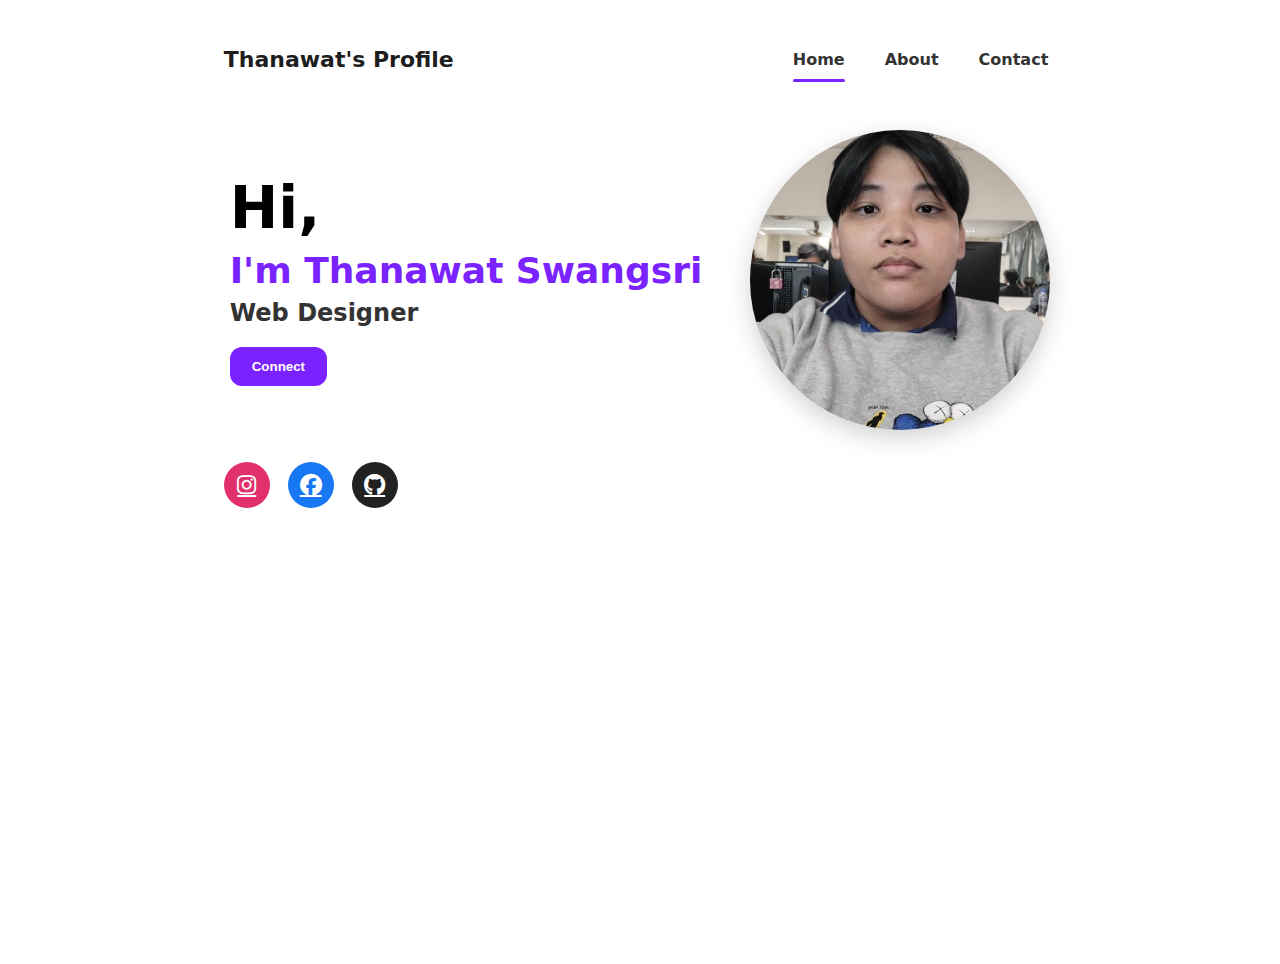
<file: index.html>
<!DOCTYPE html>
<html lang="en">
<head>
    <meta charset="UTF-8">
    <meta name="viewport" content="width=device-width, initial-scale=1.0">
    <title>Thanawat's Profile</title>
    <link rel="stylesheet" href="mystyle.css">
    <link rel="stylesheet" href="https://cdnjs.cloudflare.com/ajax/libs/font-awesome/6.5.0/css/all.min.css">
</head>
<body>
    <div>
        <header>
            <h1>Thanawat's Profile</h1>
            <nav>
                <a href="#">Home</a>
                <a href="#">About</a>
                <a href="#">Contact</a>
            </nav>
        </header>

        <main>
            <section>
                <h2>Hi,</h2>
                <h3>I'm Thanawat Swangsri</h3>
                <h4>Web Designer</h4>
                <a href="hw.html">
                    <input type="submit" value="Connect">
                </a>
            </section>
            <aside>
                <img src="Big.jpg" alt="Thanawat Photo">
            </aside>
        </main>

        <footer>
            <a href="https://www.instagram.com/thana.watt47/" target="_blank" class="social ig">
                <i class="fab fa-instagram"></i>
            </a>
            <a href="https://www.facebook.com/thanawat.sawangsri/" target="_blank" class="social fb">
                <i class="fab fa-facebook"></i>
            </a>
            <a href="https://github.com/ThanawatSwangsri" target="_blank" class="social gh">
                <i class="fab fa-github"></i>
            </a>
        </footer>
    </div>
</body>
</html>
</file>
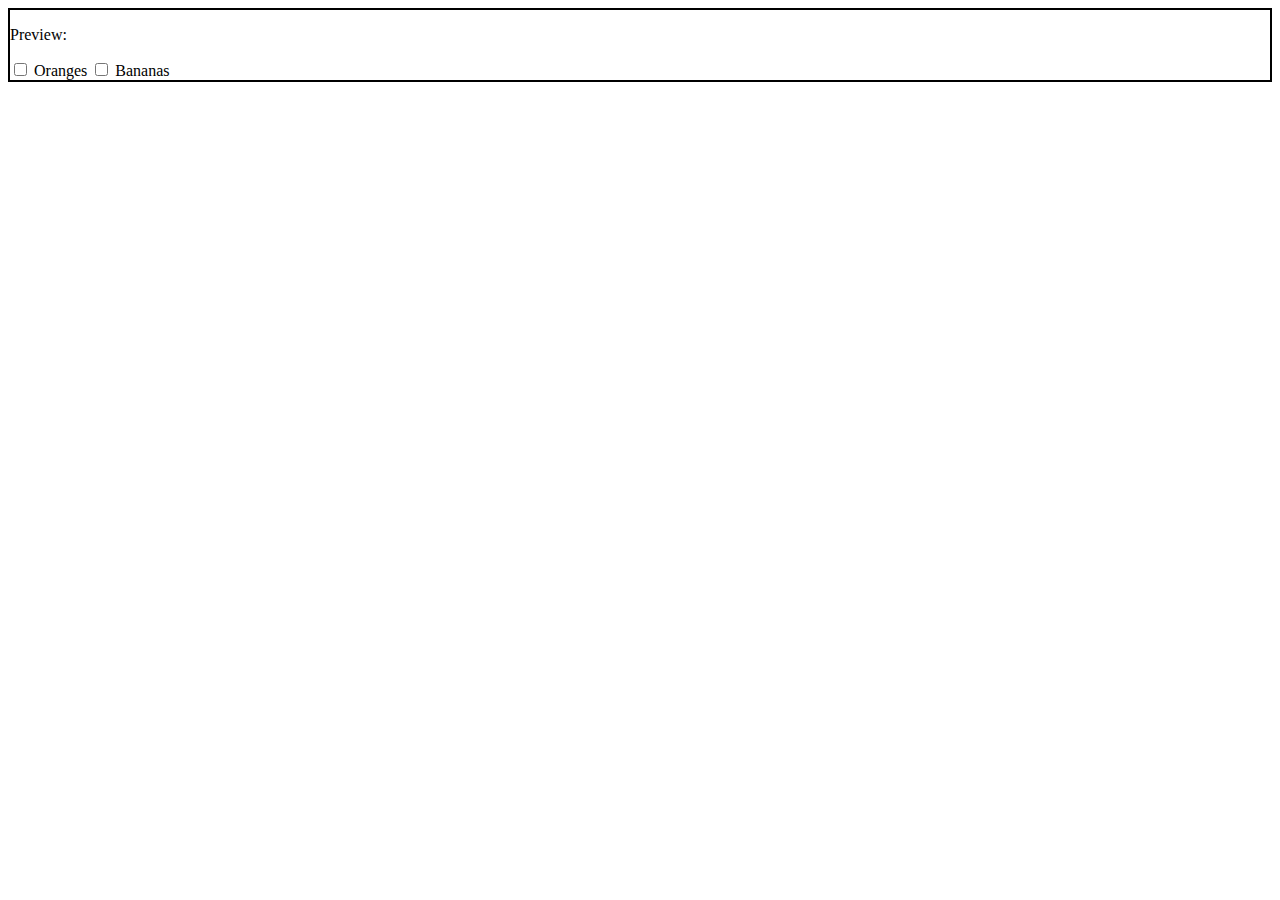
<file: ex01.html>
<!DOCTYPE html>
<html lang="en">
<head>
    <meta charset="UTF-8">
    <meta name="viewport" content="width=device-width, initial-scale=1.0">
    <title>Ex01</title>
    <style>
        input[type="checkbox"]{
            accent-color: rgb(115, 255, 0);
        }
        input[type="checkbox"]:checked + span{
            color: rgb(228, 0, 0);
        }
    </style>
</head>
<body>
    <div>
    <form action="" style="border:2px solid; border-style:solid; align-items: center;">
      <p>Preview:</p>
          <input type="checkbox" id="checkbox" name="fruit1" value="Oranges">
          <span>Oranges</span>
          <input type="checkbox" id="checkbox" name="fruit2" value="bananas">
          <span>Bananas</span>
    </form>
  </div>
</body>
</html>
</file>
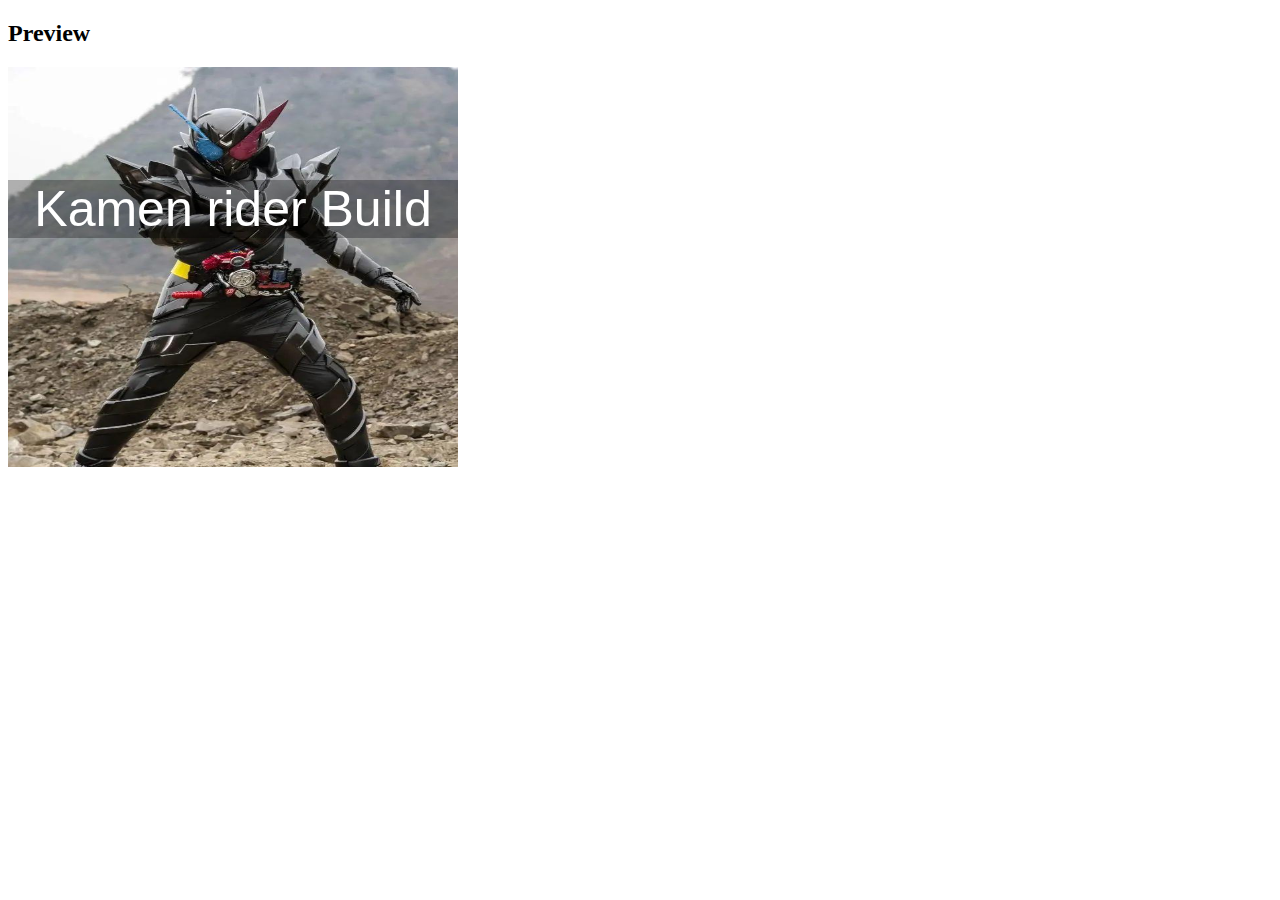
<file: ex02.html>
<!DOCTYPE html>
<html lang="en">
<head>
    <meta charset="UTF-8">
    <meta name="viewport" content="width=device-width, initial-scale=1.0">
    <title>ex02</title>
    <style>
        img {
            width: 450px;
            height: 400px;
        }
        .container {
            width: 450px;
            height: 400px;
            position: relative;
        }
        .overlay {
            position: absolute;
            top: 40%;
            left: 0;
            right: 0;
            background-color: rgba(0, 0, 0, 0.295);
            font-size: 50px;
            font-family: Arial, Helvetica, sans-serif;
            color: white;
            text-align: center;
        }
    </style>
</head>
<body>
    <div class="container">
        <h2>Preview</h2>
        <img src="Build.jpg" alt="">
        <div class="overlay">
            Kamen rider Build
        </div>
    </div>
</body>
</html>
</file>
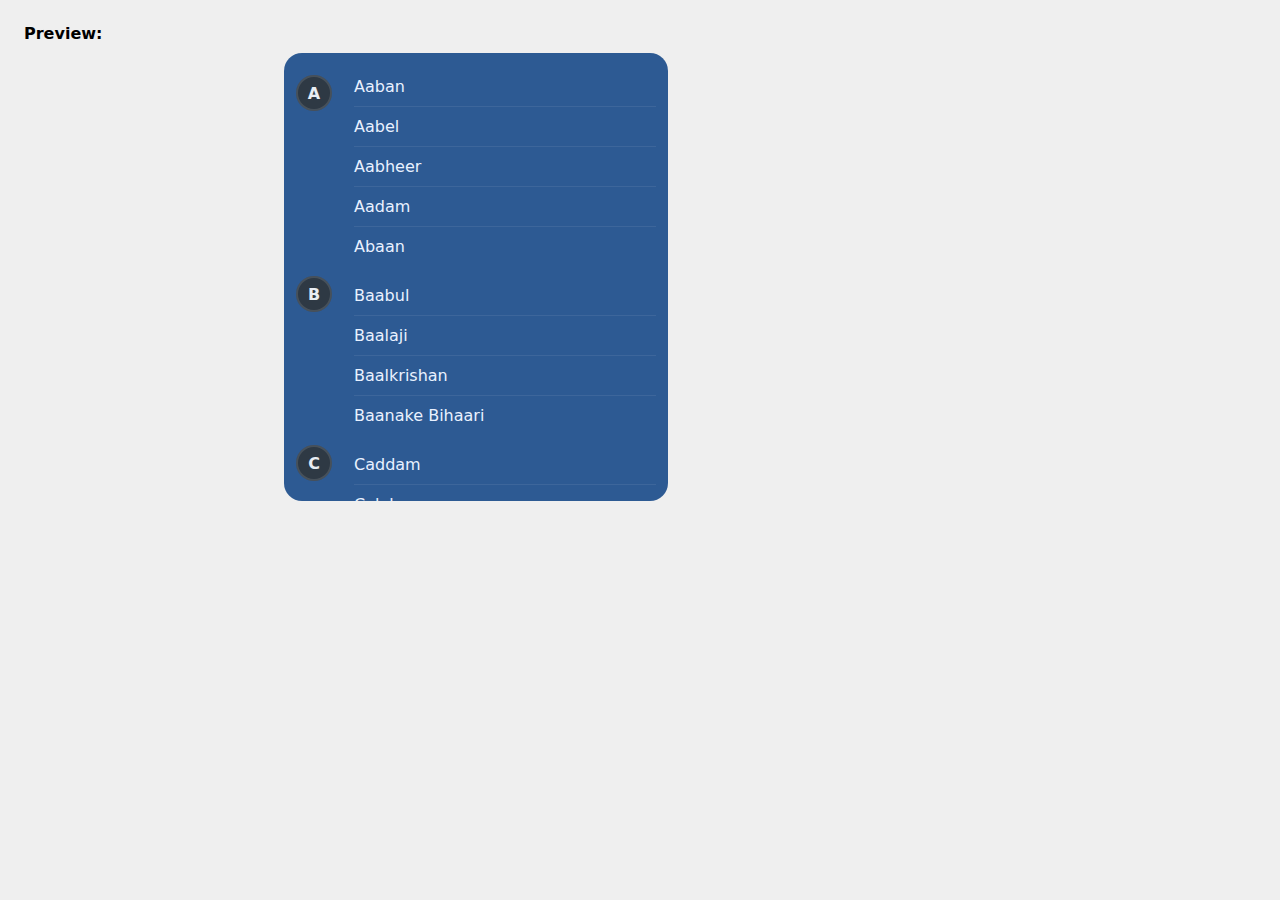
<file: ex03.html>
<!doctype html>
<html lang="th">
<head>
  <meta charset="utf-8" />
  <meta name="viewport" content="width=device-width, initial-scale=1.0" />
  <title>ex03</title>

  <style>
    /* ---------- Base ---------- */
    body {
      font-family: system-ui, -apple-system, "Segoe UI", Roboto, Arial, sans-serif;
      background: #efefef;
      padding: 24px;
      margin: 0;
    }

    .preview {
      font-weight: 700;
      margin-bottom: 10px;
    }

    /* ---------- Panel (scroll area) ---------- */
    .panel {
      width: 360px;
      max-height: 420px;          /* แสดงสกอลล์บาร์เมื่อสูงเกิน */
      overflow: auto;
      background: #2d5a93;
      color: #e9f1ff;
      border-radius: 18px;
      padding: 14px 12px;
      margin-left: 260px;         /* จัดตำแหน่งให้คล้ายภาพตัวอย่าง */
    }

    /* ---------- Section layout: left badge + right list ---------- */
    .section {
      display: grid;
      grid-template-columns: 44px 1fr;
      column-gap: 14px;
      align-items: start;
      margin-bottom: 10px;
    }

    /* วงกลมตัวอักษร (A/B/C) ที่ลอยติดบนสุดตอนเลื่อน */
    .badge {
      position: sticky;
      top: 8px;
      width: 36px;
      height: 36px;
      border-radius: 50%;
      background: #2e3944;
      color: #e8edf3;
      display: grid;
      place-items: center;
      font-weight: 700;
      box-shadow: inset 0 0 0 2px rgba(255, 255, 255, .12);
    }

    /* ---------- List ---------- */
    ul {
      list-style: none;
      margin: 0;
      padding: 0;
    }

    li {
      padding: 10px 0;
      border-bottom: 1px solid rgba(255, 255, 255, .08);
    }

    li:last-child {
      border-bottom: 0;
    }
  </style>
</head>
<body>
  <div class="preview">Preview:</div>

  <div class="panel">
    <!-- A -->
    <div class="section">
      <div class="badge">A</div>
      <ul>
        <li>Aaban</li>
        <li>Aabel</li>
        <li>Aabheer</li>
        <li>Aadam</li>
        <li>Abaan</li>
      </ul>
    </div>
    <!-- B -->
    <div class="section">
      <div class="badge">B</div>
      <ul>
        <li>Baabul</li>
        <li>Baalaji</li>
        <li>Baalkrishan</li>
        <li>Baanake Bihaari</li>
      </ul>
    </div>

    <!-- C -->
    <div class="section">
      <div class="badge">C</div>
      <ul>
        <li>Caddam</li>
        <li>Caleb</li>
        <li>Carl</li>
        <li>Charlie</li>
      </ul>
    </div>
  </div>
</body>
</html>
</file>
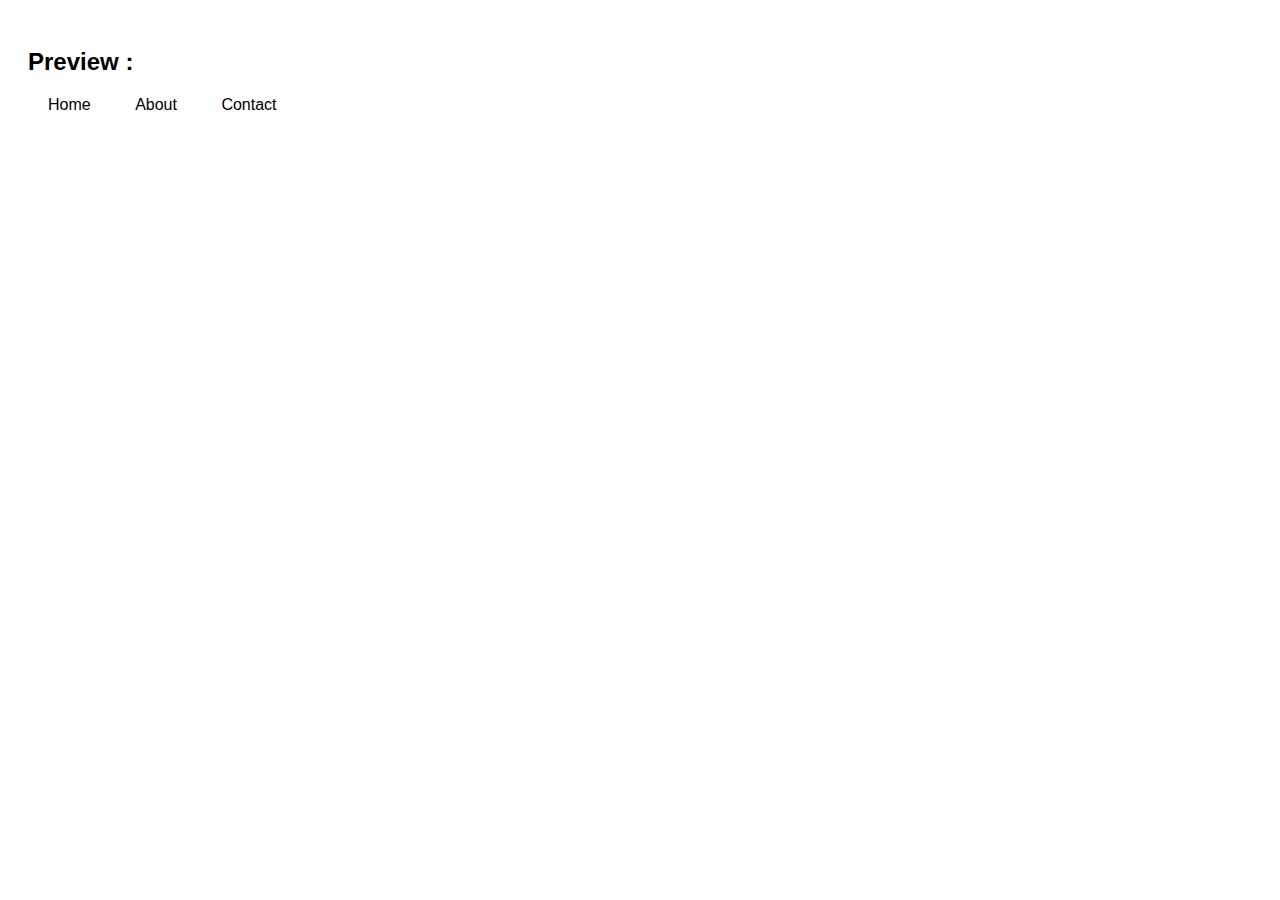
<file: ex04.html>
<!DOCTYPE html>
<html lang="en">
<head>
  <meta charset="UTF-8">
  <meta name="viewport" content="width=device-width, initial-scale=1.0">
  <title>ex04</title>
  <style>
    body {
      font-family: Arial, sans-serif;
    }

    nav {
      justify-content: center;
      gap: 20px;
      padding: 20px;
    }

    a {
      color: #000000;
      padding: 10px 20px;
      border-radius: 6px;
      transition: transform 0.3s, background-color 0.3s;
    }

    a:hover, a:focus {
      background-color: orange;
      transform: scale(1.1);
    }
  </style>
</head>
<body>
  <nav>
    <h2>Preview :</h2>
    <a>Home</a>
    <a>About</a>
    <a>Contact</a>
  </nav>
</body>
</html>
</file>
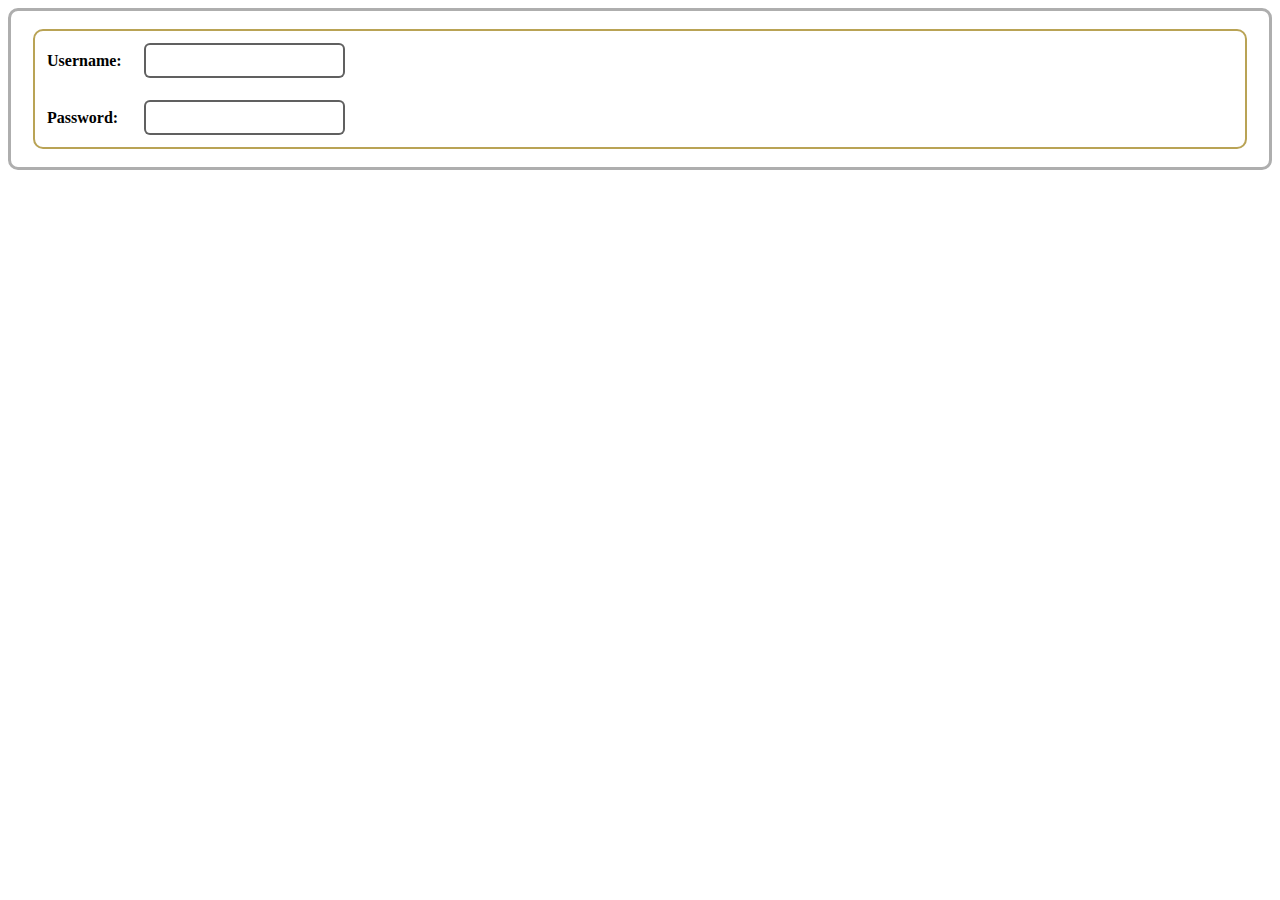
<file: ex06.html>
<!DOCTYPE html>
<html lang="en">
<head>
  <meta charset="UTF-8">
  <meta name="viewport" content="width=device-width, initial-scale=1.0">
  <title>ex06</title>
  <style>
    div {
      height: 120px;
      padding: 18px 22px;
      border: 3px solid rgb(174, 174, 174);
      border-radius: 10px;
    }

    form {
      border: 2px solid rgb(185, 163, 85);
      border-radius: 10px;
    }

    form:focus-within {
      background-color: rgb(255, 253, 246);
    }

    td {
      padding: 10px;
      font-weight: bold;
    }

    input {
      padding: 8px 10px;
      border: 2px solid rgba(0, 0, 0, 0.624);
      border-radius: 6px;
      outline: none;
    }
    input:focus {
      border-color: rgb(185, 163, 85);
      box-shadow: 0 0 0 2px rgba(0, 0, 0, 0.1);;
    }
  </style>
</head>
<body>
  <div>
    <form>
        <table>
            <tr>
                <td>Username: </td>
                <td><input type="text" name="user"></td>
            </tr>
            <tr>
                <td>Password: </td>
                <td><input type="password" name="pass"></td>
            </tr>
        </table>
    </form>
  </div>
</body>
</html>
</file>
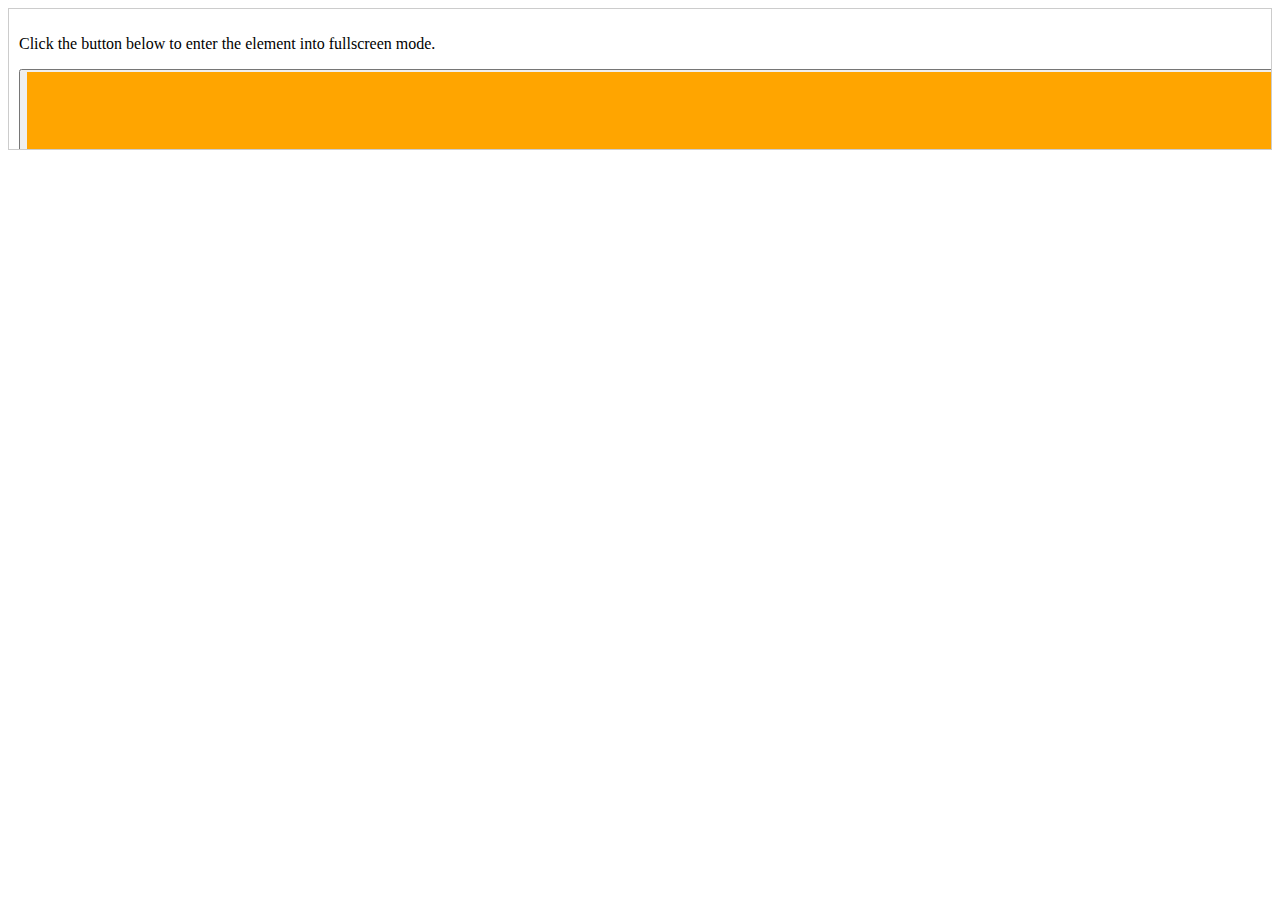
<file: ex07.html>
<!DOCTYPE html>
<html lang="en">
<head>
    <meta charset="UTF-8">
    <meta name="viewport" content="width=device-width, initial-scale=1.0">
    <title>ex07</title>
    <style>
    #box {
        width: 1850px;
        height: 100px;
        background: orange;
        transition: all 0.3s ease;
    }

    #box:fullscreen {
        background: rgb(196, 52, 52);
        width: 100%;
        height: 100%;
    }
    .border{
        border: 1px solid #ccc;
        overflow: auto;
        padding: 10px;
        border: 1px solid #ccc;
        height: 120px;
    }

    </style>
</head>
<body>
    <div class="border">
        <p>Click the button below to enter the element into fullscreen mode.</p>

        <button onclick="openFullscreen()"><div id="box"></div></button>

        <script>
            const box = document.getElementById("box");
            box.addEventListener("click", () => {
            if (!document.fullscreenElement) {
                box.requestFullscreen();
            } else {
                document.exitFullscreen();
            }
            });
    </script>
  </div>
</body>
</html>
</file>
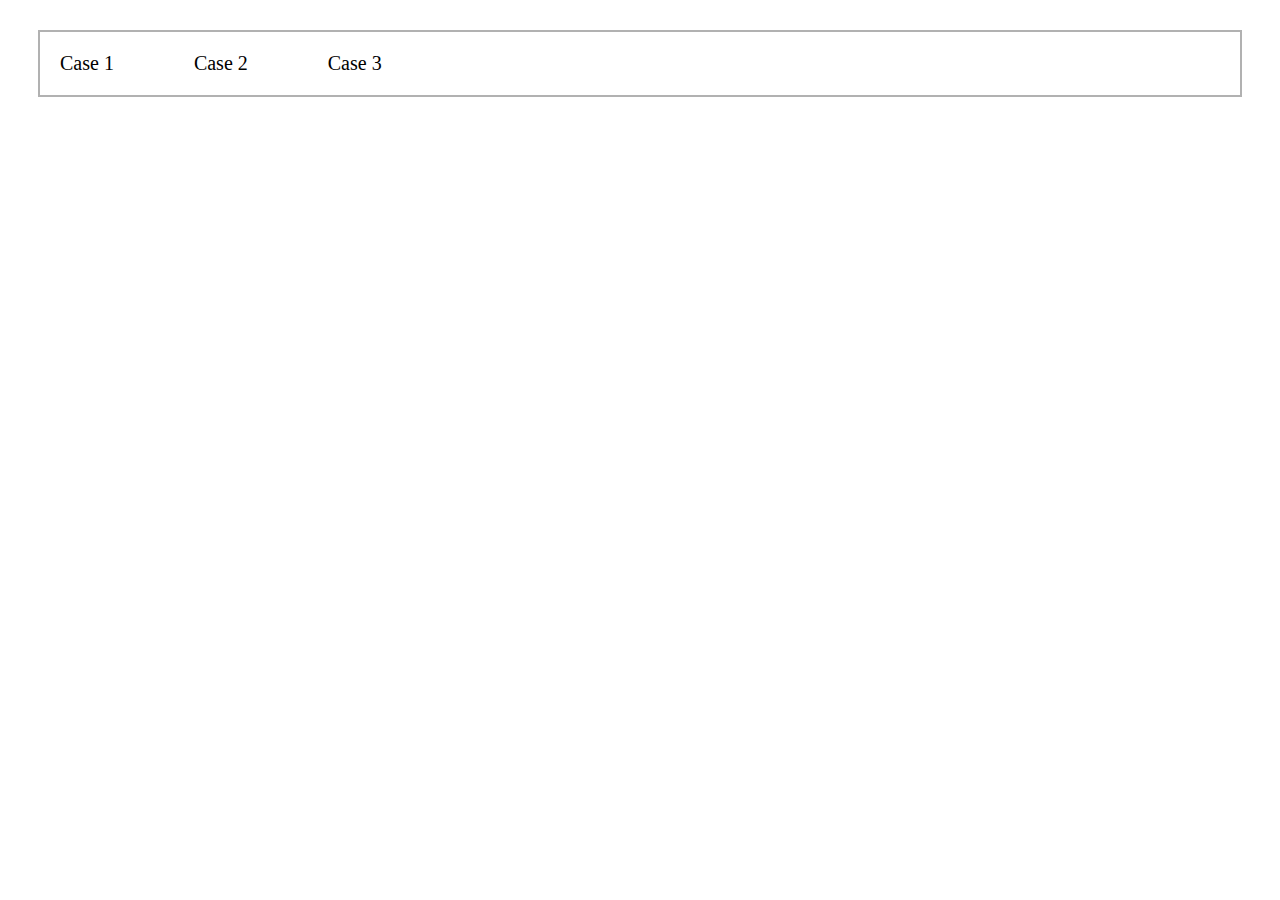
<file: ex09.html>
<!DOCTYPE html>
<html lang="en">
<head>
  <meta charset="UTF-8">
  <meta name="viewport" content="width=device-width, initial-scale=1.0">
  <title>ex09</title>
  <style>
    .case {
      margin: 30px;
      display: flex;
      gap: 80px;
      font-size:20px;
      border: 2px solid rgb(177, 177, 177);
      padding: 20px;
    }

    .case div {
      transition: opacity 0.2s;
      cursor: pointer;
    }

    .case:hover div {
      opacity: 0.3;
    }

    .case div:hover {
      opacity: 1;
    }
  </style>
</head>
<body>
  <div class="case">
    <div>Case 1</div>
    <div>Case 2</div>
    <div>Case 3</div>
  </div>
</body>
</html>
</file>
<file: ex10.html>
<!DOCTYPE html>
<html lang="en">
<head>
    <meta charset="UTF-8">
    <meta name="viewport" content="width=device-width, initial-scale=1.0">
    <title>ex10</title>

    <style>
        .polka{
            --bg: #d9d9d9;
            --size: 48px;
            --dot: 8px;
            --dot1: #111;
            --dot2: #ff0000; 

            width: 180px;
            height: 240px;



            background:
                radial-gradient(circle, var(--dot1) var(--dot), transparent var(--dot))
                0 0 / var(--size) var(--size),
                radial-gradient(circle, var(--dot2) var(--dot), transparent var(--dot))
                calc(var(--size)/2) calc(var(--size)/2) / var(--size) var(--size);
            background-color: var(--bg);
        }

        .box{
            border: 2px solid gray;
            padding: 10px;
            overflow: auto;
            height: 120px;
        }
    </style>
</head>
<body>
    <div class="box">
        <div class="polka"></div>
    </div>
</body>
</html>
</file>
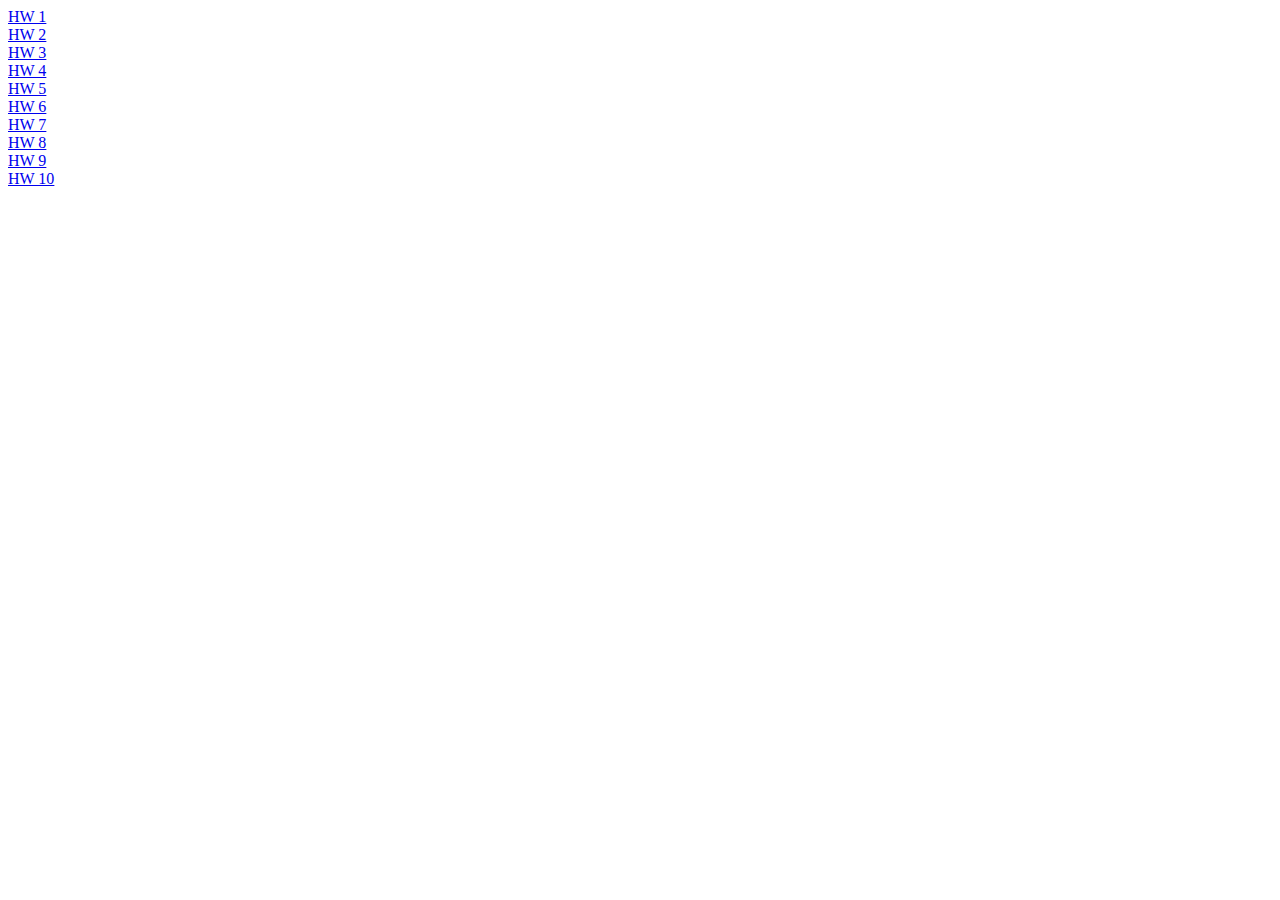
<file: hw.html>
<!DOCTYPE html>
<html lang="en">
<head>
    <meta charset="UTF-8">
    <meta name="viewport" content="width=device-width, initial-scale=1.0">
    <title>Document</title>
</head>
<body>
    <a href="ex01.html">HW 1</a>
    <br>
    <a href="ex02.html">HW 2</a>
    <br>
    <a href="ex03.html">HW 3</a>
    <br>
    <a href="ex04.html">HW 4</a>
    <br>
 
    <a href="ex05.html">HW 5</a>
    <br>
 
    <a href="ex06.html">HW 6</a>
    <br>
 
    <a href="ex07.html">HW 7</a>
    <br>
 
    <a href="ex08.html">HW 8</a>
    <br>
 
    <a href="ex09.html">HW 9</a>
    <br>
 
    <a href="ex10.html">HW 10</a>
    <br>
 
</body>
</html>
</file>
<file: mystyle.css>
body{
  font-family: system-ui,-apple-system,"Segoe UI",Roboto,Arial,sans-serif;
  min-height:100dvh;
  display:flex;
  justify-content:center;
  padding:24px;
}

header{
  display:flex;
  align-items:center;
  justify-content:space-between;
  margin-bottom:20px;
}
header h1{
  font-size:22px;
  font-weight:700;
  color:#1e1e1e;
}
nav{
  display:flex;
  gap:24px;
}
nav a{
  text-decoration:none;
  color:#333;
  font-weight:600;
  padding:8px;
  position:relative;
}
nav a:first-child::after{
  content:"";
  position:absolute;
  left:8px;
  right:8px;
  bottom:-5px;
  height:3px;
  background:#7a22ff;
  border-radius:3px;
}

main{
  display:flex;
  align-items:center;
  gap:48px;
  padding:24px 6px 0;
}

section h2{
  font-size:58px;
  margin:0 0 8px 0;
  font-weight:800;
}
section h3{
  font-size:36px;
  margin:0 0 8px 0;
  font-weight:800;
  color:#7a22ff;
}
section h4{
  font-size:24px;
  margin:0 0 20px 0;
  font-weight:700;
  color:#333;
}
section input[type="submit"]{
  padding:12px 22px;
  border:none;
  border-radius:12px;
  font-weight:700;
  cursor:pointer;
  background-color: #7a22ff;
  color:#fff;
}

aside img{
  width:300px;
  height:300px;
  object-fit:cover;
  border-radius:50%;
  display:block;
  box-shadow:0 8px 24px rgba(0,0,0,.18);
}

footer{
  display:flex;
  gap:18px;
  align-items:center;
  padding-top:32px;
}
footer .social{
  display:flex;
  justify-content:center;
  align-items:center;
  width:46px;
  height:46px;
  border-radius:50%;
  font-size:22px;
  color:#fff;
  transition:.25s;
}
footer .ig{background:#e1306c;} 
footer .fb{background:#1877f2;} 
footer .gh{background:#222;}    
footer .social:hover{
  transform:translateY(-4px);
  opacity:.85;
}
@media (max-width: 720px){
  main{flex-direction:column-reverse; gap:22px}
  aside img{width:220px;height:220px}
}
</file>
